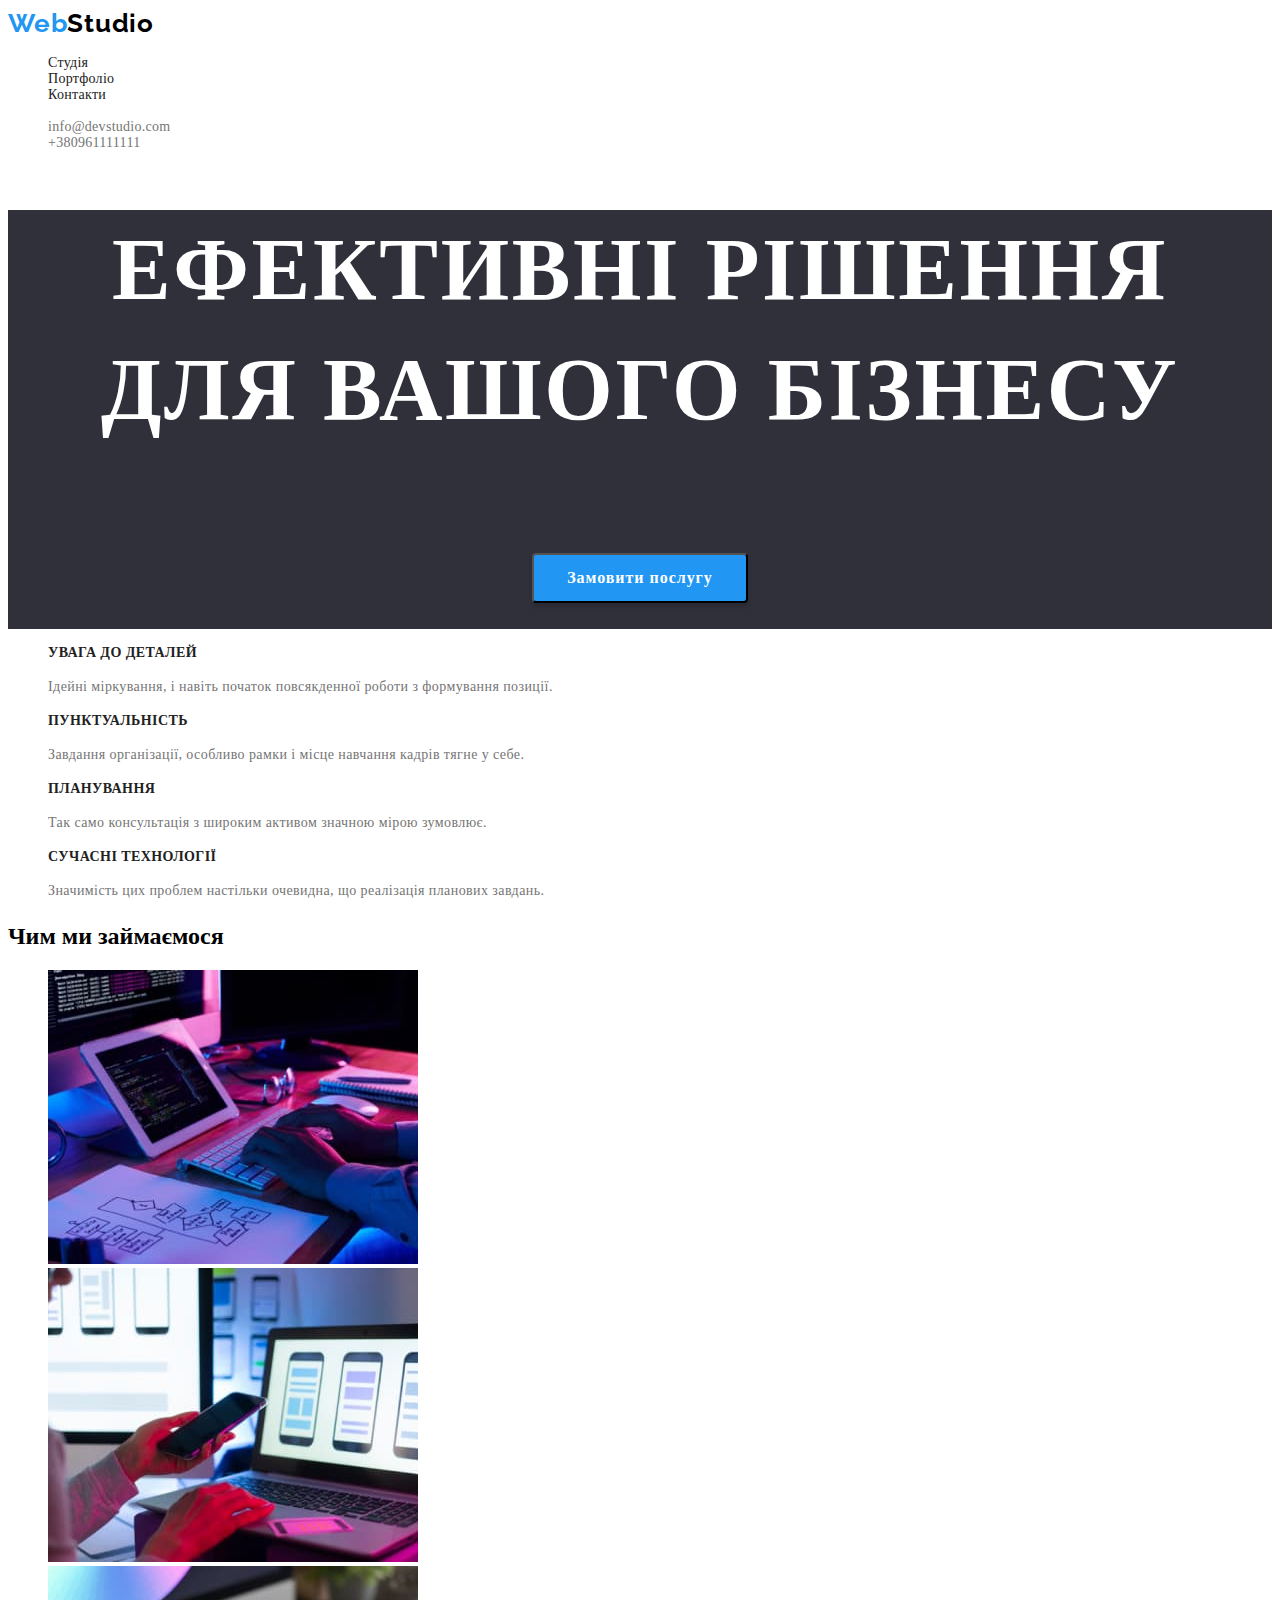
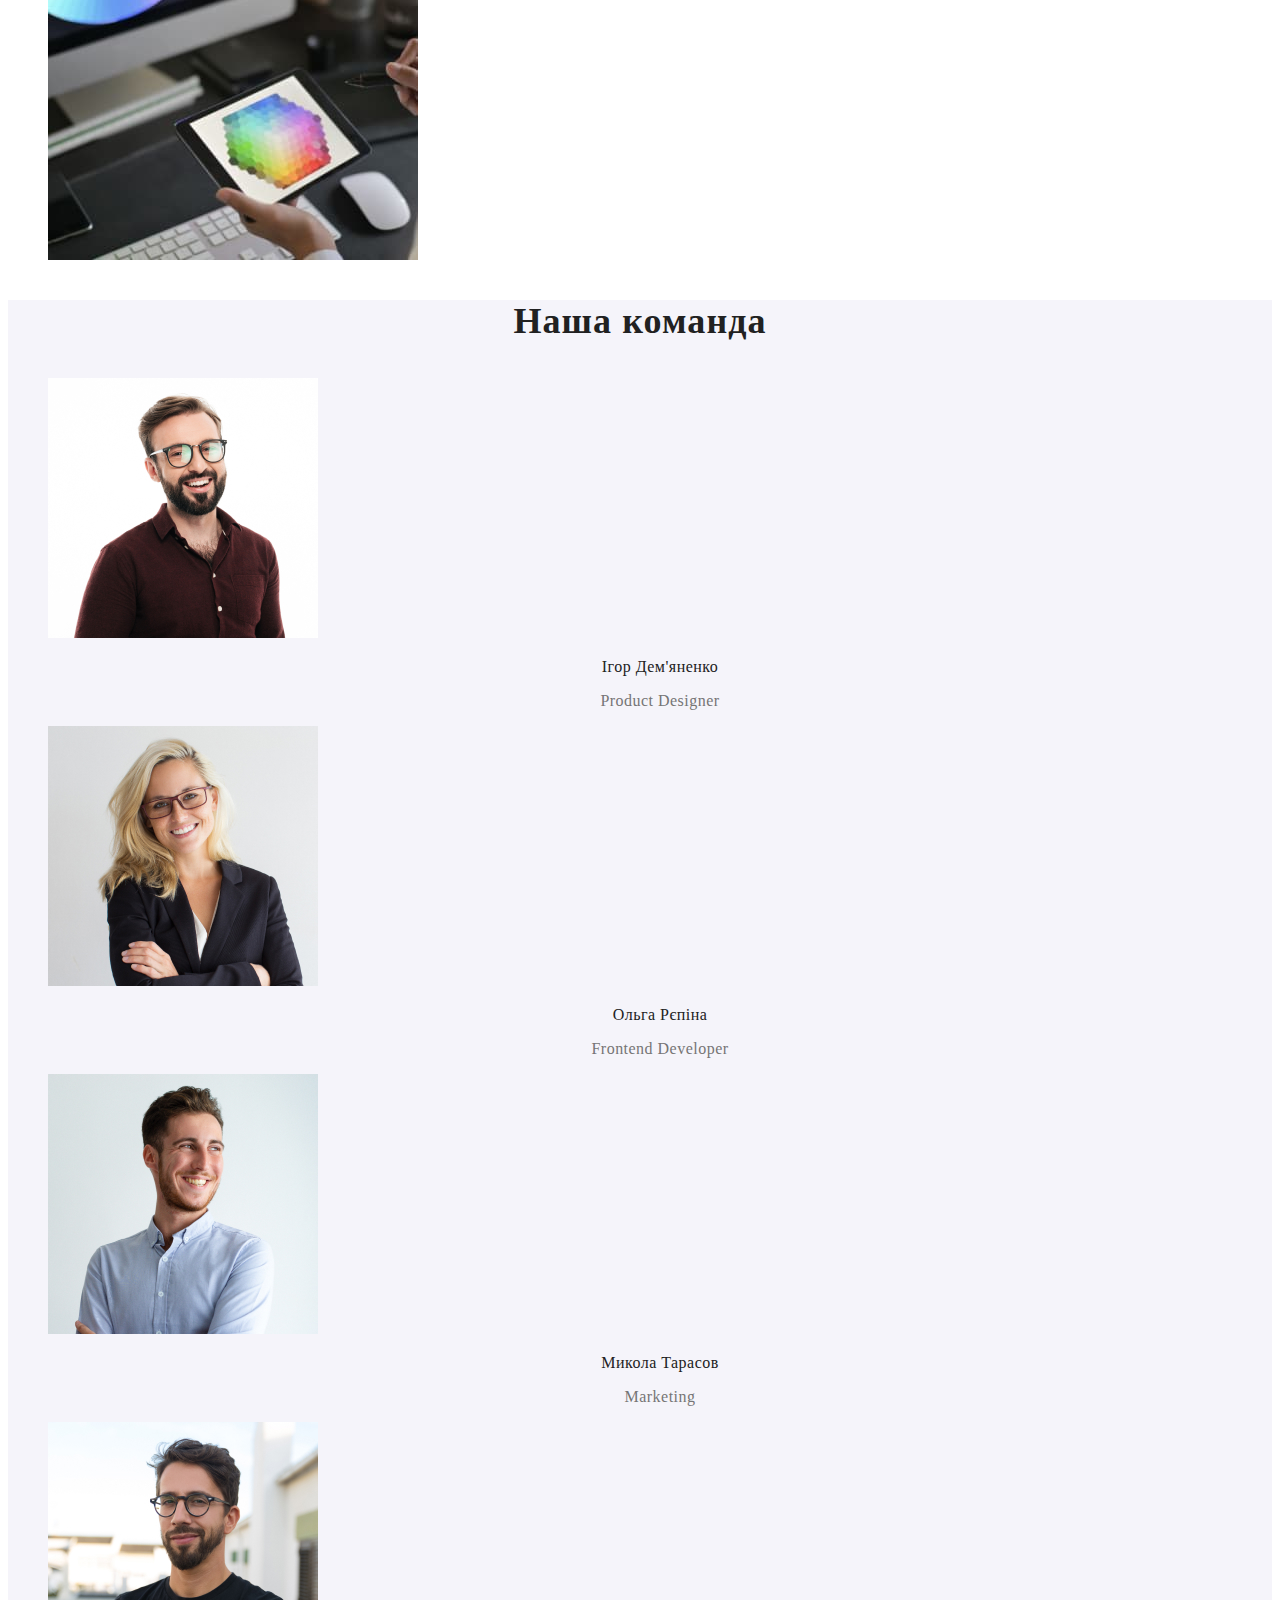
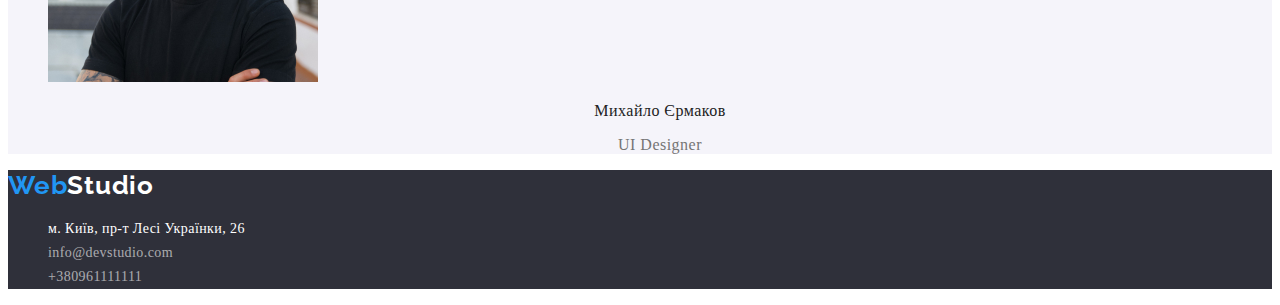
<file: index.html>
<!DOCTYPE html>
<html lang="uk">
<head>
  <meta charset="UTF-8">
  <meta http-equiv="X-UA-Compatible" content="IE=edge">
  <meta name="viewport" content="width=device-width, initial-scale=1.0">
  <link rel="stylesheet" href="./css/styles.css">
  <link rel="preconnect" href="https://fonts.googleapis.com">
  <link rel="preconnect" href="https://fonts.gstatic.com" crossorigin>
  <link href="https://fonts.googleapis.com/css2?family=Raleway:wght@700&display=swap" rel="stylesheet">
  <title>Studying</title>
</head>
<body>
  <header class="header">
    <nav class="nav-list list" >
    <a class="header-logo logo" href="">Web<span class="header-logob logob">Studio</span>
    </a>
    <ul class="header-list list">
      <li class="header-item item "><a class="header-link link" href="/">Студія</a></li>
      <li class="header-item item "><a class="header-link link" href="./portfolio.html">Портфоліо</a></li>
      <li class="header-item item "><a class="header-link link" href="#footer">Контакти</a></li>
    </ul>
      </nav>
    <ul class="header-contacts-list list">
      <li class="header-item item"><a class="header-mail" href="mailto:info@devstudio.com">info@devstudio.com</a></li>
      <li class="header-item item"><a class="header-tel" href="tel:+380961111111">+380961111111</a></li>
    </ul>
  </header>
  <main>
    <div>
    <section class="features">
      <h1 class="features-title">Ефективні рішення для вашого бізнесу</h1>
      <button class="features-button" type = "button">Замовити послугу</button>
      </div>
      <ul class="features-list list">
        <li class="features-item item">
          <h3 class="features-title">Увага до деталей</h3>
          <p class="features-text">Ідейні міркування, і навіть початок повсякденної роботи з формування позиції.</p>
        </li>
        <li class="features-item item">
          <h3 class="features-title">Пунктуальність</h3>
          <p class="features-text">Завдання організації, особливо рамки і місце навчання кадрів тягне у себе.</p>
        </li>
        <li class="features-item item">
          <h3 class="features-title">Планування</h3>
          <p class="features-text">Так само консультація з широким активом значною мірою зумовлює.</p>
        </li>
        <li class="features-item item">
          <h3 class="features-title">Сучасні технології</h3>
          <p class="features-text">Значимість цих проблем настільки очевидна, що реалізація планових завдань.</p>
        </li>
      </ul>
    </section>
    <section class="gallery" id="gallery">
      <h2 class="gallery-title">Чим ми займаємося</h2>
      <ul class="gallery-list list">
        <li class="gallery-item item"><img src="./img.jpg" alt="Макака щось друкує" width="370" height="294" ></li>
        <li class="gallery-item item"><img src="./img2.jpg" alt="Макака не може розблокувати телефон" width="370" height="294" ></li>
        <li class="gallery-item item"><img src="./img3.jpg" alt="Макака дальтонік" width="370" height="294" ></li>
      </ul>
    </section>
    <section class="team">
      <h3 class="team-title">Наша команда</h3>
      <ul class="team-members-list list">
        <li class="team-item item"> 
          <img src="./img4.jpg" alt="Бородатий кріпачок">
          <h3 class="member-title">Ігор Дем'яненко</h3>
          <p class="member-text">Product Designer</p>
        </li>
        <li class="team-item item">
          <img src="./img5.jpg" alt="Кріпачиха">
          <h3 class="member-title">Ольга Рєпіна</h3>
          <p class="member-text">Frontend Developer</p>
        </li>
        <li class="team-item item">
          <img src="./img6.jpg" alt="Кріпак">
          <h3 class="member-title">Микола Тарасов</h3>
          <p class="member-text">Marketing</p>
        </li>
        <li class="team-item item">
          <img src="./img7.jpg" alt="Гострий кріпак">
          <h3 class="member-title">Михайло Єрмаков</h3>
          <p class="member-text">UI Designer</p>
        </li>
      </ul>
    </section>
  </main>
  <footer class="footer" id="footer">
    <a class="footer-logo logo" href="">Web<span class="footer-logob logob">Studio</span>
    </a>
    <ul class="footer-list list">
      <li class="footer-item item"><a class="footer-link-adress link" href="https://goo.gl/maps/trHLy4QxDng3Zshq8" target="_blank" >м. Київ, пр-т Лесі Українки, 26</a></li>
      <li class="footer-item item"><a class="footer-link link" href="mailto:info@devstudio.com">info@devstudio.com</a></li>
      <li class="footer-item item"><a class="footer-link link" href="telto:+380961111111">+380961111111</a></li>
    </ul>
  </footer>
</body>
</html>
</file>
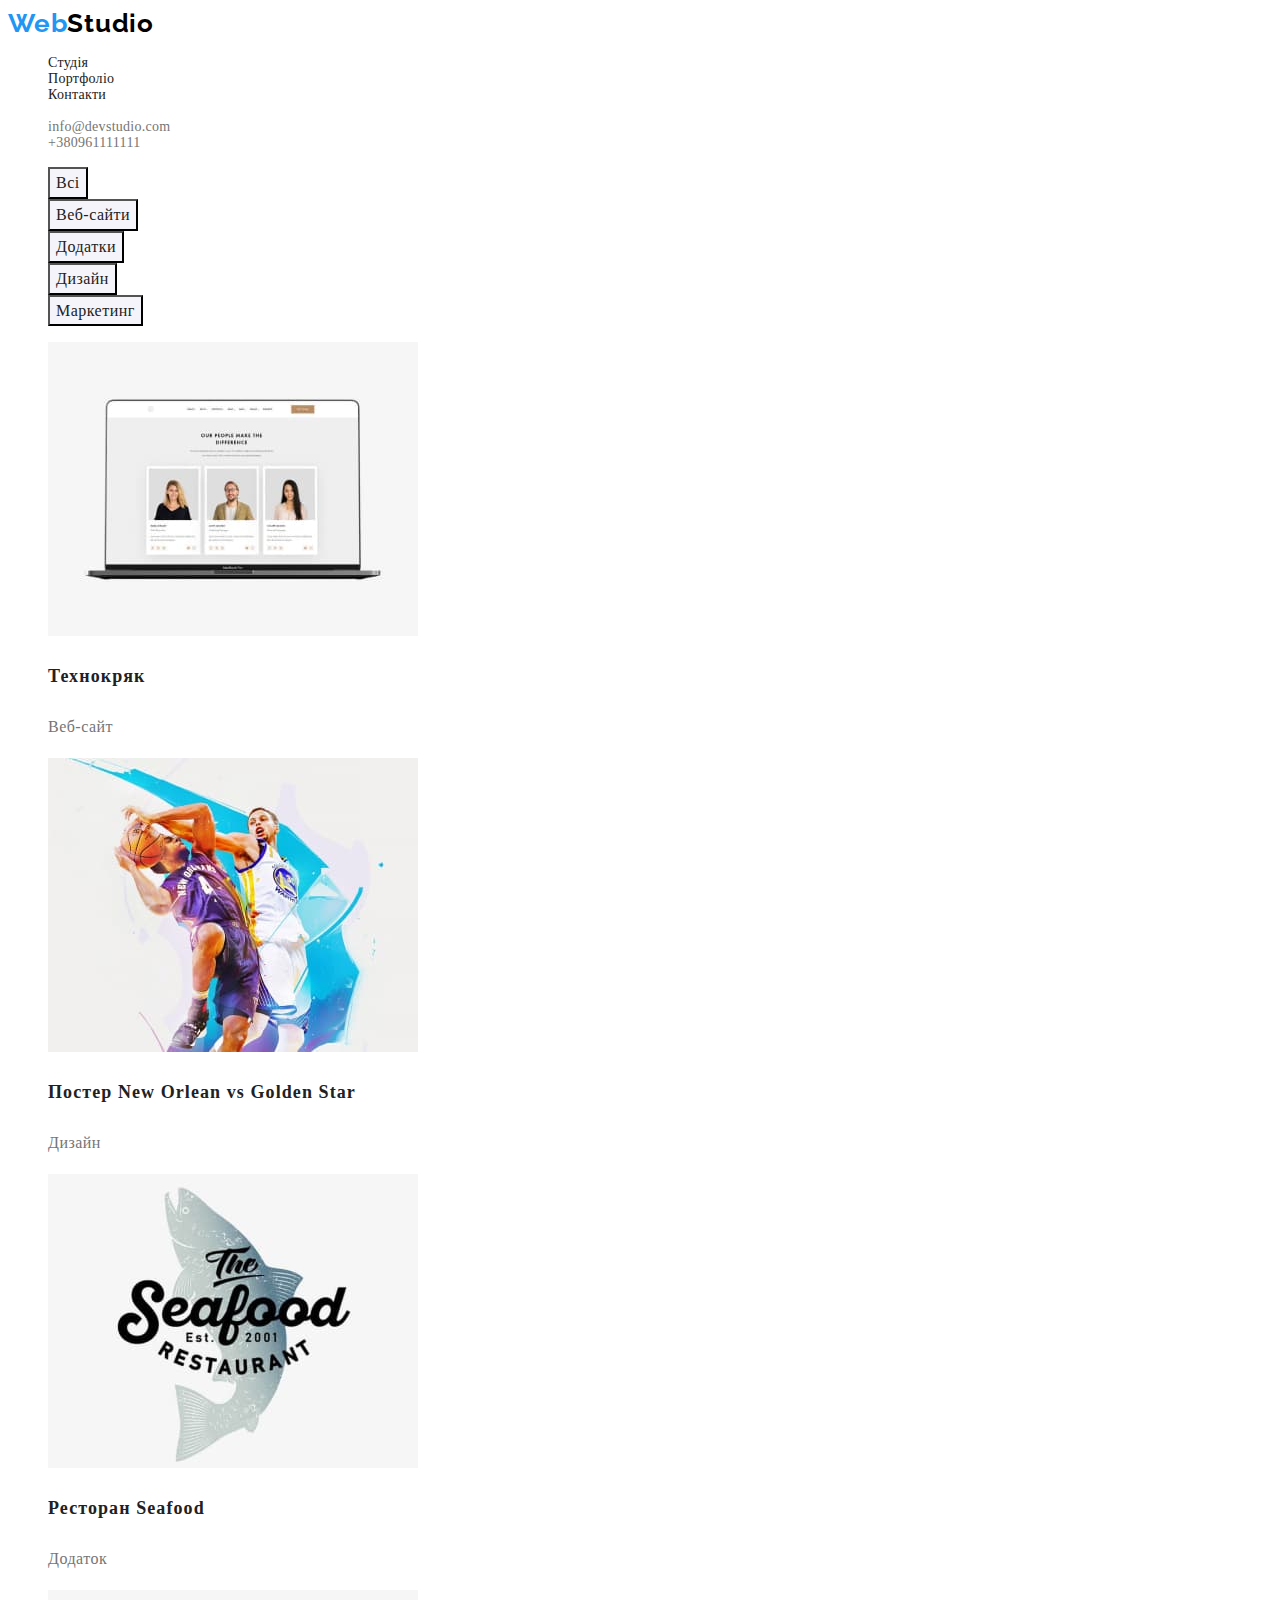
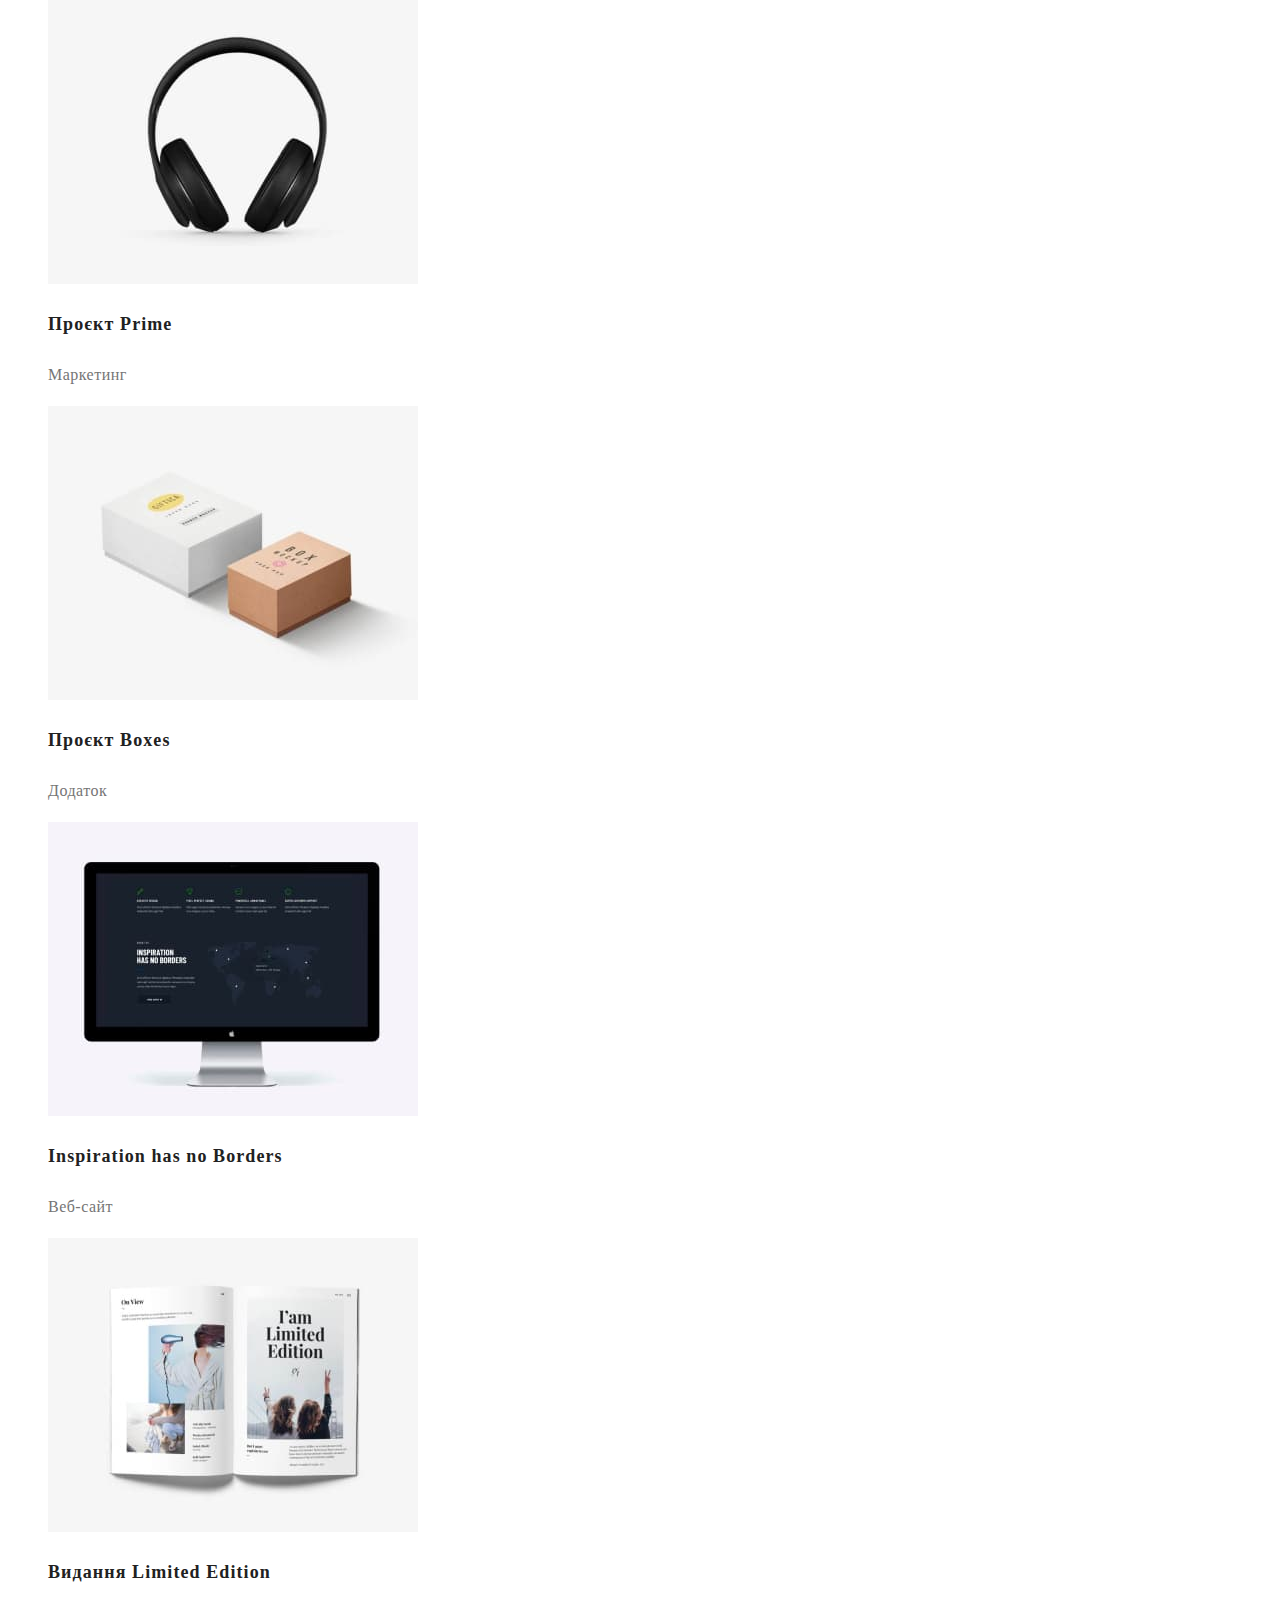
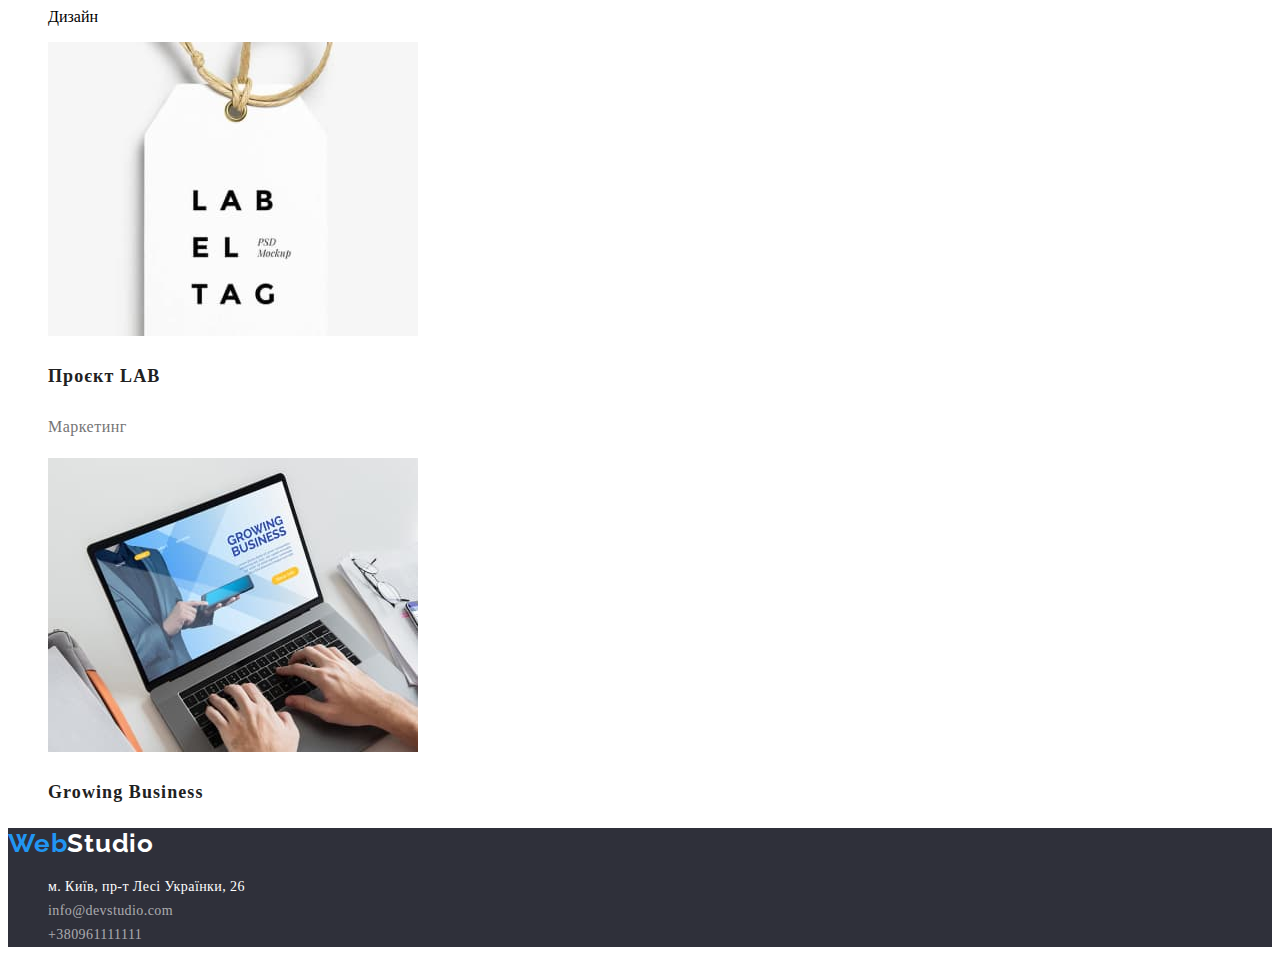
<file: portfolio.html>
<!DOCTYPE html>
<html lang="en">
<head>
    <meta charset="UTF-8">
    <meta http-equiv="X-UA-Compatible" content="IE=edge">
    <meta name="viewport" content="width=device-width, initial-scale=1.0">
    <link rel="stylesheet" href="./css/styles.css">
    <link rel="preconnect" href="https://fonts.googleapis.com">
<link rel="preconnect" href="https://fonts.gstatic.com" crossorigin>
<link href="https://fonts.googleapis.com/css2?family=Raleway:wght@700&display=swap" rel="stylesheet">
    <title>Portfolio</title>
</head>
<body>
    <!-- --------------------HEADER----------------- -->
    <header class="header">
        <nav class="nav-list list" >
        <a class="header-logo logo" href="">Web<span class="header-logob logob">Studio</span>
        </a>
        <ul class="header-list list">
          <li class="header-item item "><a class="header-link link" href="./index.html">Студія</a></li>
          <li class="header-item item "><a class="header-link link" href="./portfolio.html">Портфоліо</a></li>
          <li class="header-item item "><a class="header-link link" href="#footer">Контакти</a></li>
        </ul>
          </nav>
        <ul class="header-contacts-list list">
          <li class="header-item item"><a class="header-mail" href="mailto:info@devstudio.com">info@devstudio.com</a></li>
          <li class="header-item item"><a class="header-tel" href="tel:+380961111111">+380961111111</a></li>
        </ul>
      </header>
      <!-- ---------------------------MAIN------------------------ -->
      <main class="main">
       <section class="pictures">
        <ul class="pictures-list list">
            <li class="pictures-item"><button class="pictures-button" type="button">Всі</button></li>
            <li class="pictures-item"><button class="pictures-button" type="button">Веб-сайти</button></li>
            <li class="pictures-item"><button class="pictures-button" type="button">Додатки</button></li>
            <li class="pictures-item"><button class="pictures-button" type="button">Дизайн</button></li>
            <li class="pictures-item"><button class="pictures-button" type="button">Маркетинг</button></li>
        </ul>
       </section>
       <ul class="images-list list">
        <li class="images-item">
          <img src="./img21 (1).jpg" alt="ноутбук">
          <h3 class="images-title">Технокряк</h3>
          <p class="images-text">Веб-сайт</p>
        </li>
        <li class="images-item">
          <img src="./img22 (1).jpg" alt="гра в баскетбол">
          <h3 class="images-title">Постер New Orlean vs Golden Star</h3>
          <p class="images-text">Дизайн</p>
        </li>
        <li class="images-item">
          <img src="./img23 (1).jpg" alt="акула">
          <h3 class="images-title">Ресторан Seafood</h3>
          <p class="images-text">Додаток</p>
        </li>
        <li class="images-item">
          <img src="./img24 (1).jpg" alt="навушники">
          <h3 class="images-title">Проєкт Prime</h3>
          <p class="images-text">Маркетинг</p>
        </li>
        <li class="images-item">
          <img src="./img25 (1).jpg" alt="ящики">
          <h3 class="images-title">Проєкт Boxes</h3>
          <p class="images-text">Додаток</p>
        </li>
        <li class="images-item">
          <img src="./img26 (1).jpg" alt="моноблок">
          <h3 class="images-title">Inspiration has no Borders</h3>
          <p class="images-text">Веб-сайт</p>
        </li>
        <li class="images-item">
          <img src="./img27 (1).jpg" alt="книга">
          <h3 class="images-title">Видання Limited Edition</h3>
          <p>Дизайн</p>
        </li>
        <li class="images-item">
          <img src="./img28 (1).jpg" alt="карточка">
          <h3 class="images-title">Проєкт LAB</h3>
          <p class="images-text">Маркетинг</p>
        </li>
        <li class="images-item">
          <img src="./img29 (1).jpg" alt="ноутбук">
          <h3 class="images-title">Growing Business</h3>
          <p class="images-text> "Додаток</p>
        </li>
       </ul>
      </main>
      <!-- ---------------------------------FOOTER------------------------ -->
    <footer class="footer">
      <a class="footer-logo logo" href="">Web<span class="footer-logob logob">Studio</span>
      </a>
      <ul class="footer-list list">
        <li class="footer-item item"><a class="footer-link-adress link" href="https://goo.gl/maps/trHLy4QxDng3Zshq8" target="_blank" >м. Київ, пр-т Лесі Українки, 26</a></li>
        <li class="footer-item item"><a class="footer-link link" href="mailto:info@devstudio.com">info@devstudio.com</a></li>
        <li class="footer-item item"><a class="footer-link link" href="telto:+380961111111">+380961111111</a></li>
      </ul>
    </footer>
</body>
</html>
</file>
<file: css/styles.css>
.body{
    color: #212121;
    background-color: #FFFFFF;
    font-family: 'Roboto', sans-serif;
    
}

.header-logo, .footer-logo{
    
    font-family: Raleway, sans-serif;
    font-weight: 700;
    font-size: 26px ;
    line-height: 1.19;
    letter-spacing: 0.03em;
    color: #2196F3;
    text-decoration: none;
}
.header-logob{
    font-family: Raleway, sans-serif;
    font-weight: 700;
    font-size: 26px ;
    line-height: 1.19;
    letter-spacing: 0.03em;
    color: #000000;
    text-decoration: none;
}
.header-item{
    font-family: Raleway, sans-serif;
    font-weight: 500;
    font-size: 14px;
    line-height: 1.14;
    letter-spacing: 0.03em;
    color: #000000;
    text-decoration: none;
}
.list{
    list-style: none;
}
.header-list a{
    color: #212121;
    font-family: Roboto;
    font-size: 14px;
    font-style: normal;
    font-weight: 500;
    line-height: normal;
    letter-spacing: 0.28px;
}
.header-contacts-list a {
color: rgb(117, 117, 117);
font-family: Roboto;
font-size: 14px;
font-style: normal;
font-weight: 500;
line-height: normal;
letter-spacing: 0.28px;
text-decoration: none;
}

.header-mail:hover, .header-tel:hover, .header-list a:hover ,.footer-link:hover{
    color: #2196F3;
}

.link{
    text-decoration: none;
}

.features{
    color: #FFF;
    text-align: center;
    font-family: Roboto;
    font-size: 44px;
    font-style: normal;
    font-weight: 696;
    line-height: 120px; /* 136.364% */
    letter-spacing: 2.64px;
    text-transform: uppercase;
    background: #2F303A;
}

.features-button{
    color: #FFF;
    text-align: center;
    font-family: Roboto;
    font-size: 16px;
    font-style: normal;
    font-weight: 700;
    line-height: 30px; /* 187.5% */
    letter-spacing: 0.96px;
    border-radius: 4px;
    background: #2196F3;
    box-shadow: 0px 4px 4px 0px rgba(0, 0, 0, 0.15);
    width: 216px;
    height: 50px;
    flex-shrink: 0;
}
.features-item h3{
    color: #212121;
    font-family: Roboto;
    font-size: 14px;
    font-style: normal;
    font-weight: 700;
    line-height: normal;
    letter-spacing: 0.42px;
    text-transform: uppercase;
}
.features-item p{
    color: #757575;
    font-family: Roboto;
    font-size: 14px;
    font-style: normal;
    font-weight: 400;
    line-height: 24px; /* 171.429% */
    letter-spacing: 0.42px;
} 

.team{
    background: #F5F4FA;
}
.team-title{
    color: #212121;
    text-align: center;
    font-family: Roboto;
    font-size: 36px;
    font-style: normal;
    font-weight: 700;
    line-height: normal;
    letter-spacing: 1.08px;
}
.member-title{
    color: #212121;
    text-align: center;
    font-family: Roboto;
    font-size: 16px;
    font-style: normal;
    font-weight: 500;
    line-height: normal;
    letter-spacing: 0.48px;

}
.team-members-list p{
    color: #757575;
    text-align: center;
    font-family: Roboto;
    font-size: 16px;
    font-style: normal;
    font-weight: 400;
    line-height: normal;
    letter-spacing: 0.48px;
    
}
.footer{
    background: #2F303A;
}
.footer-logob{
    
    color: #FFF;
    font-family: Raleway;
    font-size: 26px;
    font-style: normal;
    font-weight: 700;
    line-height: normal;
    letter-spacing: 0.78px;
}
.footer-link{
    color: rgba(255, 255, 255, 0.60);
    font-family: Roboto;
    font-size: 14px;
    font-style: normal;
    font-weight: 400;
    line-height: 24px; /* 171.429% */
    letter-spacing: 0.42px;
}

.footer-link-adress{
    color: #FFF;
    font-family: Roboto;
    font-size: 14px;
    font-style: normal;
    font-weight: 400;
    line-height: 24px; /* 171.429% */
    letter-spacing: 0.42px;
}

.pictures-button:hover{
    background-color: #2196F3;
    color: #FFF;
}

.pictures-button{
    font-family: 'Roboto';
    font-style: normal;
    background-color: #F5F4FA;
    font-weight: 500;
    font-size: 16px;
    line-height: 1.62;
    text-align: center;
    letter-spacing: 0.03em;
    color: #212121;
    cursor: pointer;
}

.images-title{
    color: #212121;
    font-family: Roboto;
    font-size: 18px;
    font-style: normal;
    font-weight: 700;
    line-height: 36px; /* 200% */
    letter-spacing: 1.08px;
}

.images-text{
    color: #757575;
    font-family: Roboto;
    font-size: 16px;
    font-style: normal;
    font-weight: 400;
    line-height: 30px; /* 187.5% */
    letter-spacing: 0.48px;
}
</file>
